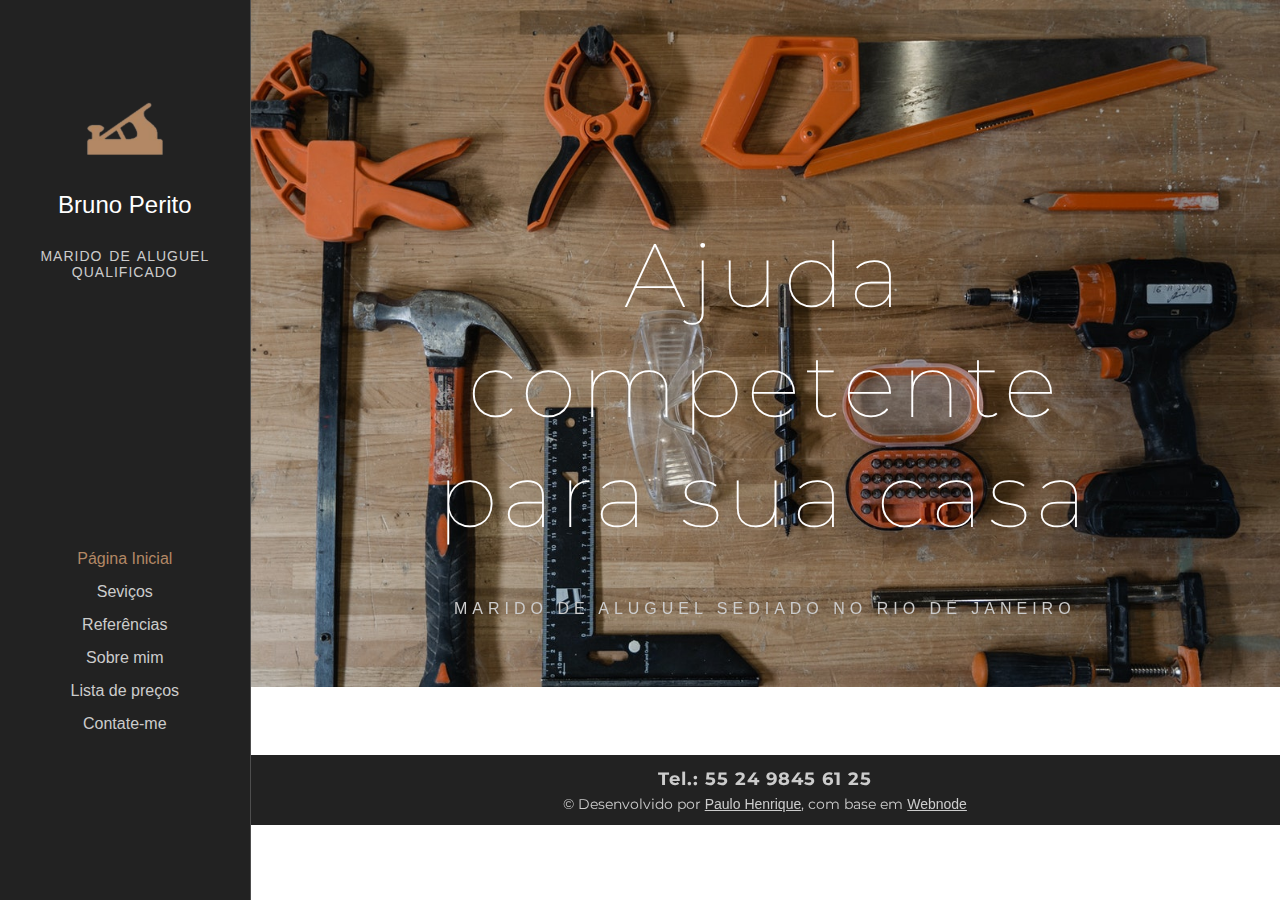
<file: index.html>
<!DOCTYPE html>
<html lang="pt-BR">
<head>
    <meta charset="UTF-8">
    <meta http-equiv="X-UA-Compatible" content="IE=edge">
    <meta name="viewport" content="width=device-width, initial-scale=1.0">
    <link rel="stylesheet" href="css/main.css">

    <link rel="preconnect" href="https://fonts.googleapis.com">
    <link rel="preconnect" href="https://fonts.gstatic.com" crossorigin>
    <link href="https://fonts.googleapis.com/css2?family=Montserrat:wght@200&display=swap" rel="stylesheet">

    <title>Marido de Aluguel</title>
</head>
<body>
    <header class="menu-principal">
       
            <div class="flex-conteiner logo">
                <img src="imagens/icone-ferramenta.png" alt="Ícone de uma ferrameta" width="50%" id="icone-ferramenta">
                <h5>Bruno Perito</h5>
                <p id="marido-qualificado">Marido de aluguel qualificado</p>
            </div>
    
            <div class="flex-conteiner menu-items">
        
                <ul class="menu">
                    <li><a href="#" id="pag-inicial">Página Inicial</a></li>
                    <li><a href="servicos.html">Seviços</a></li>
                    <li><a href="">Referências</a> </li>
                    <li><a href="">Sobre mim</a></li>
                    <li><a href="">Lista de preços</a></li>
                    <li><a href="">Contate-me</a></li>

                    <li><button id="btn-popup"><img src="/imagens/icone-menu02.png" alt="" id="icone-menu"></button></li>
                    
                </ul>
                
            </div>
    
    </header>

    <div id="popup-menu" class="popup-menu">
        <div class="modal">
            <div id="fecha-x">
                <span id="btn-fechar">&times;</span>
            </div>
            
            <ul class="menu-modal">
                <hr class="hr-popup">
                <li><a href="#" id="pag-inicial">Página Inicial</a></li>
                <hr class="hr-popup">
                <li><a href="servicos.html">Seviços</a></li>
                <hr class="hr-popup">
                <li><a href="">Referências</a> </li>
                <hr class="hr-popup">
                <li><a href="">Sobre mim</a></li>
                <hr class="hr-popup">
                <li><a href="">Lista de preços</a></li>
                <hr class="hr-popup">
                <li><a href="">Contate-me</a></li>
                <hr class="hr-popup">
            </ul>
        </div>
    </div>

    <div>
        <img src="imagens/pexels-tima-miroshnichenko-6790074.jpg" alt="Imagem de ferramentas" id="imagem-fundo">
    </div>

    <section class="interface">
        <div class="flex-interface">
            <h1>Ajuda competente para sua casa</h1>
            <p>MARIDO DE ALUGUEL SEDIADO NO RIO DE JANEIRO</p>
        </div>

        <div class="rodape">
            <h6>Tel.: 55 24 9845 61 25</h6>
            <p>&copy; Desenvolvido por <u>Paulo Henrique</u>, com base em <u>Webnode</u></p>
        </div>
    </section>

    <script src="javascript/script.js"></script>
        
    
</body>
</html>
</file>
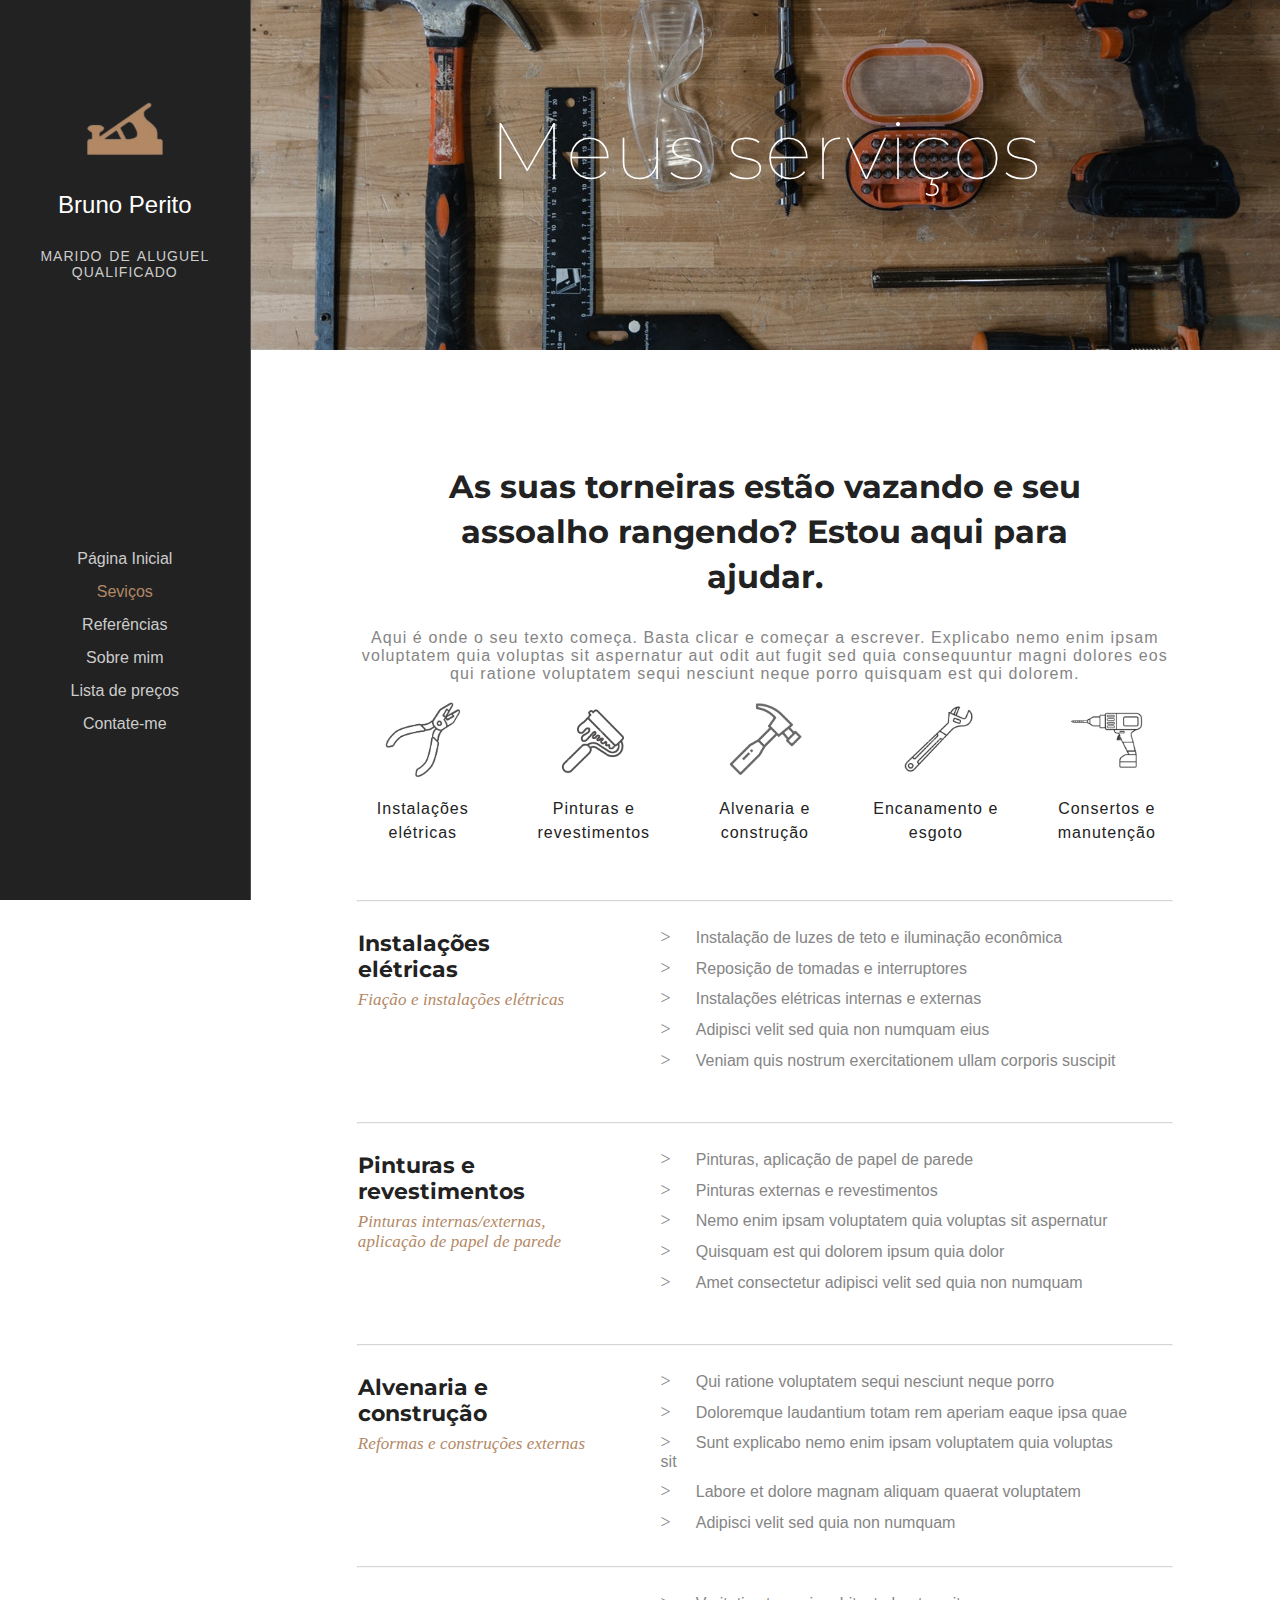
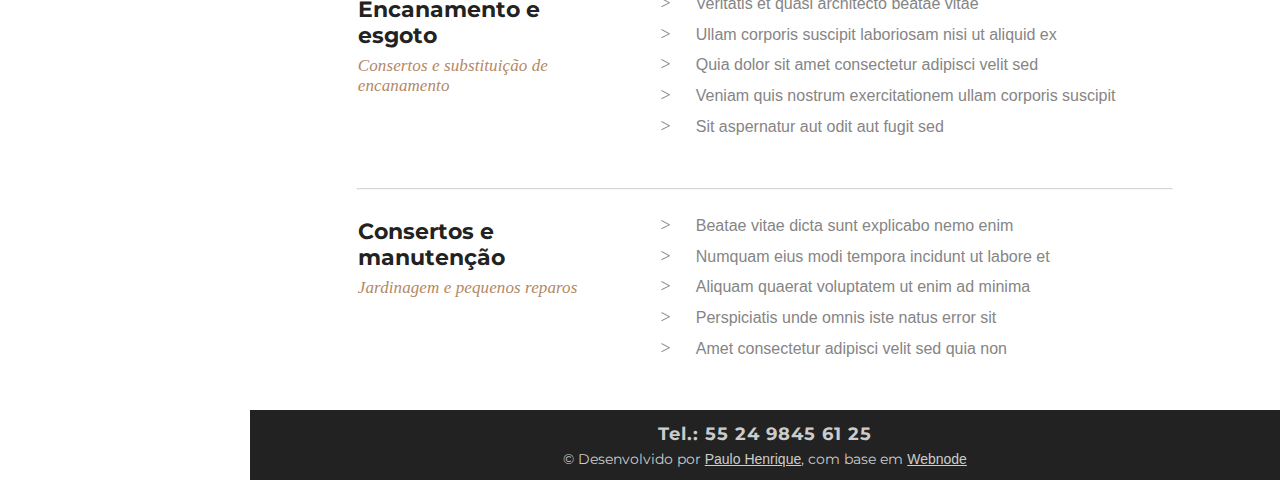
<file: servicos.html>
<!DOCTYPE html>
<html lang="pt-BR">
<head>
    <meta charset="UTF-8">
    <meta http-equiv="X-UA-Compatible" content="IE=edge">
    <meta name="viewport" content="width=device-width, initial-scale=1.0">
    <link rel="stylesheet" href="css/servicos.css">

    <link rel="preconnect" href="https://fonts.googleapis.com">
    <link rel="preconnect" href="https://fonts.gstatic.com" crossorigin>
    <link href="https://fonts.googleapis.com/css2?family=Montserrat:wght@200&display=swap" rel="stylesheet">

    <title>Serviços</title>
</head>
<body>
    <header class="menu-principal">
       
            <div class="flex-conteiner logo">
                <img src="imagens/icone-ferramenta.png" alt="Ícone de uma ferrameta" width="50%" id="icone-ferramenta">
                <h5>Bruno Perito</h5>
                <p id="marido-qualificado">Marido de aluguel qualificado</p>
            </div>
    
            <div class="flex-conteiner menu-items">
        
                <ul class="menu">
                    <li><a href="index.html">Página Inicial</a></li>
                    <li><a href="#" id="pag-selecionada">Seviços</a></li>
                    <li><a href="">Referências</a> </li>
                    <li><a href="">Sobre mim</a></li>
                    <li><a href="">Lista de preços</a></li>
                    <li><a href="">Contate-me</a></li>

                    <li><button id="btn-popup"><img src="/imagens/icone-menu02.png" alt="" id="icone-menu"></button></li>
                    
                </ul>
                
            </div>
    
    </header>

    <div id="popup-menu" class="popup-menu">
        <div class="modal">
            <div id="fecha-x">
                <span id="btn-fechar">&times;</span>
            </div>
            
            <ul class="menu-modal">
                <hr class="hr-popup">
                <li><a href="index.html">Página Inicial</a></li>
                <hr class="hr-popup">
                <li><a href="#" id="pag-selecionada">Seviços</a></li>
                <hr class="hr-popup">
                <li><a href="">Referências</a> </li>
                <hr class="hr-popup">
                <li><a href="">Sobre mim</a></li>
                <hr class="hr-popup">
                <li><a href="">Lista de preços</a></li>
                <hr class="hr-popup">
                <li><a href="">Contate-me</a></li>
                <hr class="hr-popup">
            </ul>
        </div>
    </div>

    <div class="flex-interface">
        <img src="imagens/pexels-tima-miroshnichenko-6790074.jpg" alt="Imagem de ferramentas" id="imagem-fundo">
        
        <div class="texto-principal">
            <h1>Meus serviços</h1>
        </div>
    </div>

    <section class="interface">

        <div class="interface-conteudo-principal">
            <div class="interface-conteudo-01">
                <h3>As suas torneiras estão vazando e seu assoalho rangendo? Estou aqui para ajudar.</h3>
                <p>Aqui é onde o seu texto começa. Basta clicar e começar a escrever. Explicabo nemo enim ipsam voluptatem quia voluptas sit aspernatur aut odit aut fugit sed quia consequuntur magni dolores eos qui ratione voluptatem sequi nesciunt neque porro quisquam est qui dolorem.</p>
            </div>

            <div class="interface-conteudo-02">
                <div class="servico">
                    <img src="imagens/alicate-icone02.png" alt="Ícone de um alicate">
                    <p>Instalações elétricas</p>
                </div>

                <div class="servico">
                    <img src="imagens/rolo-de-pintura-icone.png" alt="Ícone de um alicate">
                    <p>Pinturas e revestimentos</p>
                </div>

                <div class="servico"><img src="imagens/martelo-icone.png" alt="Ícone de um alicate" id="martelo-icon">
                    <p>Alvenaria e construção</p>
                </div>

                <div class="servico"><img src="imagens/chave-ajustavel-icone.png" alt="Ícone de um alicate">
                    <p>Encanamento e esgoto</p>
                </div>
                
                <div class="servico"><img src="imagens/furadeira-icone.png" alt="Ícone de um alicate">
                    <p>Consertos e manutenção</p>
                </div>
                
            </div>
        
            <hr class="hr-conteudo-02">
            <div class="interface-conteudo-03">
                <div class="servico-titulo">
                    <h5>Instalações elétricas</h5>
                    <p>Fiação e instalações elétricas</p>
                </div>

                <div class="servico-descricao">
                    <ul>
                        <li>Instalação de luzes de teto e iluminação econômica</li>
                        <li>Reposição de tomadas e interruptores</li>
                        <li>Instalações elétricas internas e externas</li>
                        <li>Adipisci velit sed quia non numquam eius</li>
                        <li>Veniam quis nostrum exercitationem ullam corporis suscipit</li>
                    </ul>
                </div>
            </div>

            <hr class="hr-conteudo-02">
            <div class="interface-conteudo-03">
                <div class="servico-titulo">
                    <h5>Pinturas e revestimentos</h5>
                    <p>Pinturas internas/externas, aplicação de papel de parede</p>
                </div>

                <div class="servico-descricao">
                    <ul>
                        <li>Pinturas, aplicação de papel de parede</li>
                        <li>Pinturas externas e revestimentos</li>
                        <li>Nemo enim ipsam voluptatem quia voluptas sit aspernatur</li>
                        <li>Quisquam est qui dolorem ipsum quia dolor</li>
                        <li>Amet consectetur adipisci velit sed quia non numquam</li>
                    </ul>
                </div>
            </div>

            <hr class="hr-conteudo-02">
            <div class="interface-conteudo-03">
                <div class="servico-titulo">
                    <h5>Alvenaria e construção</h5>
                    <p>Reformas e construções externas</p>
                </div>

                <div class="servico-descricao">
                    <ul>
                        <li>Qui ratione voluptatem sequi nesciunt neque porro</li>
                        <li>Doloremque laudantium totam rem aperiam eaque ipsa quae</li>
                        <li>Sunt explicabo nemo enim ipsam voluptatem quia voluptas sit</li>
                        <li>Labore et dolore magnam aliquam quaerat voluptatem</li>
                        <li>Adipisci velit sed quia non numquam</li>
                    </ul>
                </div>
            </div>

            <hr class="hr-conteudo-02">
            <div class="interface-conteudo-03">
                <div class="servico-titulo">
                    <h5>Encanamento e esgoto</h5>
                    <p>Consertos e substituição de encanamento</p>
                </div>

                <div class="servico-descricao">
                    <ul>
                        <li>Veritatis et quasi architecto beatae vitae</li>
                        <li>Ullam corporis suscipit laboriosam nisi ut aliquid ex</li>
                        <li>Quia dolor sit amet consectetur adipisci velit sed</li>
                        <li>Veniam quis nostrum exercitationem ullam corporis suscipit</li>
                        <li>Sit aspernatur aut odit aut fugit sed</li>
                    </ul>
                </div>
            </div>

            <hr class="hr-conteudo-02">
            <div class="interface-conteudo-03">
                <div class="servico-titulo">
                    <h5>Consertos e manutenção</h5>
                    <p>Jardinagem e pequenos reparos</p>
                </div>

                <div class="servico-descricao">
                    <ul>
                        <li>Beatae vitae dicta sunt explicabo nemo enim</li>
                        <li>Numquam eius modi tempora incidunt ut labore et</li>
                        <li>Aliquam quaerat voluptatem ut enim ad minima</li>
                        <li>Perspiciatis unde omnis iste natus error sit</li>
                        <li>Amet consectetur adipisci velit sed quia non</li>
                    </ul>
                </div>
            </div>

            <footer class="rodape">
                <h6>Tel.: 55 24 9845 61 25</h6>
                <p>&copy; Desenvolvido por <u>Paulo Henrique</u>, com base em <u>Webnode</u></p> 
            </footer>
        </div>

    </section>

    <script src="javascript/script.js"></script>
        
</body>
</html>
</file>
<file: css/main.css>
* {
    margin: 0;
    padding: 0;
    font-family: Arial, Helvetica, sans-serif;
    --cor-principal: rgb(34, 34, 34);
    --cor-secundaria: rgb(179, 136, 101);
    --cor-terciaria: #ccc;
    --cor-quartenaria: #fff;
}

header {
    background-color: var(--cor-principal);
    width: 19.5%;
    height: 100%;
    position: fixed;
    float: left;
    color: var(--cor-terciaria);
    z-index: 5;
    display: flex;
    flex-direction: column;
    border-right: 1px solid rgb(78, 78, 78);
}

.menu-principal {
    align-items: center;
    justify-content: space-around;
}


.flex-conteiner {
    display: flex;
    width: 70%;
    height: 100%;
    flex-direction: column;
    align-items: center;
    padding-bottom: 70px;
}

.flex-conteiner h5{
    font-size: 24px;
    font-weight: 400;
    color: var(--cor-quartenaria);
}
.flex-conteiner p {
    font-size: 14px;
    font-weight: lighter;
    text-align: center;
    color: var(--cor-terciaria);
    text-transform: uppercase;
    font-weight: lighter;
    word-spacing: 2px;
    letter-spacing: 1px;
}

.logo {
    justify-content: space-between;
    height: 180px;
}

.menu-items{
    height: 180px;
    justify-content: space-between;
}

.menu-items li{
    list-style: none;
    text-align: center;
    padding-bottom: 15px;
}

.menu-items a{
    text-decoration: none;
    color: var(--cor-terciaria);
}

.menu-items a:hover {
    color: var(--cor-secundaria);
}

#pag-inicial {
    color: var(--cor-secundaria);
}

.interface {
    width: 80.5%;
    height: 400px;
    position: relative;
    float: right;
    z-index: 4;
}

.interface h1{
    font-weight: lighter;
    color: var(--cor-quartenaria);
}

#imagem-fundo {
    position: fixed;
    width: 80.5%;
    right: 0;
    z-index: 1;
}

.flex-interface {
    display: flex;
    flex-direction: column;
    width: 80.5%;
    height: 535px;
    margin: auto;
    padding-top: 220px;
    justify-content: flex-start;
    align-items: center;
}

.flex-interface h1 {
    font-size: 90px;
    font-weight: 100;
    letter-spacing: 5px;
    text-align: center;
    font-family: 'Montserrat', sans-serif;
}

.flex-interface p {
    color: var(--cor-terciaria);
    padding-top: 50px;
    letter-spacing: 5px;
}

.rodape {
    height: 70px;
    z-index: 4;
    margin: auto;
    background-color: var(--cor-principal);
    color: var(--cor-terciaria);
    display: flex;
    align-items: center;
    flex-direction: column;
    justify-content: center;
}

.rodape h6 {
    font-family: 'Montserrat', sans-serif;
    font-size: 18px;
    letter-spacing: 1px;
}

.rodape p {
    padding-top: 5px;
    font-family: 'Montserrat', sans-serif;
    font-size: 14px;
}

.popup-menu {
    position: fixed;
    top: 0;
    right: 0;
    margin: auto;
    width: 80%;
    height: 100%;
    padding: 15px;
    border: 1px solid #ccc;
    background-color: var(--cor-quartenaria);
    display: none;
    z-index: 99;
}

.mostrar {
    display: block;
}

#icone-menu {
    height: 30px;
    width: auto;
    margin-bottom: 10px;
    display: none;
}

#btn-popup {
    height: 20px;
    width: auto;
    display: none;
    margin-bottom: 25px;
}

@media(max-width: 990px) {
    header {
        flex-direction: row;
        width: 100%;
        height: 100px;
        position: fixed;
    }

    .menu-principal {
        flex-direction: row;
        position: fixed;
    }

    .flex-conteiner {
        flex-direction: row;
        justify-content: flex-start;
        height: 80%;
        margin: auto;
        margin-left: 5%;
        padding: 1%;
    }

    .flex-conteiner h5{
        font-size: 15px;
        padding: 6px;
    }

    .flex-conteiner p {
        font-size: 0;
    }

    .interface {
        width: 100%;
        height: auto;
        float: none;
        word-break: break-all;
    }

    .flex-interface {
        width: 100%;
        height: auto;
        top: 0;
    }

    .menu-items {
        flex-direction: row;
        justify-content: flex-end;
        padding-right: 5%;
    }

    .menu {
        justify-content: flex-end;
    }

    .menu p {
        font-size: 10px;
    }

    .menu li{
        font-size: 0px;
        flex-direction: row;
        display:inline;
    }

    .rodape {
        margin-top: 20px;
        height: 20%;
        padding: 10px;
    }

    .menu-modal {
        text-decoration: none;
        list-style: none;
        display: flex;
        justify-content: space-between;
        flex-direction:column;
        height: 340px;
        width: 80%;
        margin-left: 15px;
        margin-top: 10px;
    }

    .menu-modal a {
        text-decoration: none;
        color: rgb(139, 139, 139);
        font-size: 16px;
        text-transform: uppercase;
    }

    .hr-popup {
        background-color: rgba(206, 206, 206, 0.5);
        height: .05px;
    }

    #fecha-x {
        position: relative;
        text-align: right;
        left: 10px;
        width: 81%;
        height: 20px;
        margin-top: 15px;
        margin-bottom: 25px;
    }

    #btn-fechar {
        align-items: flex-end;
        height: 20px;
        margin-right: auto;
        font-size: 20px;
        color: rgb(139, 139, 139);
    }

    #imagem-fundo {
        width: 990px;
        top:0;
        right: auto;
    }

    #marido-qualificado {
        overflow: hidden;
    }

    #icone-ferramenta {
        width: 15%;
        min-width: 50px;
    }

    #icone-menu {
        display: block;
    }

    @keyframes modal {
        from {
            opacity: 0;
            transform: translate3d(-60px, 0, 0);
        }
        to {
            opacity: 1;
            transform: translate3d(0, 0, 0);
        }
    }

    .mostrar .modal {
        animation: modal, .3s;
    }

    #btn-popup {
        background-color: var(--cor-principal);
        border: 2px solid var(--cor-principal);
        display: block;
    }

}
</file>
<file: css/servicos.css>
* {
    margin: 0;
    padding: 0;
    font-family: Arial, Helvetica, sans-serif;
    --cor-principal: rgb(34, 34, 34);
    --cor-secundaria: rgb(179, 136, 101);
    --cor-terciaria: #ccc;
    --cor-quartenaria: #fff;
    --cor-quintaria: rgb(133, 133, 133);
}

header {
    background-color: var(--cor-principal);
    width: 19.5%;
    height: 100%;
    position: fixed;
    float: left;
    color: var(--cor-terciaria);
    z-index: 5;
    display: flex;
    flex-direction: column;
    border-right: 1px solid rgb(78, 78, 78);
}

.menu-principal {
    align-items: center;
    justify-content: space-around;
}


.flex-conteiner {
    display: flex;
    width: 70%;
    height: 100%;
    flex-direction: column;
    align-items: center;
    padding-bottom: 70px;
}

.flex-conteiner h5{
    font-size: 24px;
    font-weight: 400;
    color: var(--cor-quartenaria);
}
.flex-conteiner p {
    font-size: 14px;
    font-weight: lighter;
    text-align: center;
    color: var(--cor-terciaria);
    text-transform: uppercase;
    font-weight: lighter;
    word-spacing: 2px;
    letter-spacing: 1px;
}

.logo {
    justify-content: space-between;
    height: 180px;
}

.menu-items{
    height: 180px;
    justify-content: space-between;
}

.menu-items li{
    list-style: none;
    text-align: center;
    padding-bottom: 15px;
}

.menu-items a{
    text-decoration: none;
    color: var(--cor-terciaria);
}

.menu-items a:hover {
    color: var(--cor-secundaria);
}

#pag-selecionada {
    color: var(--cor-secundaria);
}

.interface {
    width: 80.5%;
    min-height: 1550px;
    top: 50px;
    position: relative;
    float: right;
    z-index: 4;
}

.interface h1{
    font-weight: lighter;
    color: var(--cor-quartenaria);
}

#imagem-fundo {
    position: absolute;
    width: 100%;
    right: 0;
    z-index: 1;
    top: -320px;
}

.flex-interface {
    position: relative;
    width: 80.5%;
    height: 300px;
    margin: auto;
    margin-right: 0;
    display: flex;
    align-items: center;
}

.texto-principal {
    display: flex;
    flex-direction: column;
    margin: auto;
}

.texto-principal h1{
    font-size: 80px;
    font-weight: 100;
    letter-spacing: 1px;
    text-align: center;
    font-family: 'Montserrat', sans-serif;
    z-index: 4;
    color: #fff;
    position: relative;
}

.interface-conteudo-principal {
    position: relative;
    height: 1000px;
    z-index: 2;
    background-color: #fff;
}

.interface-conteudo-01 {
    width: 79%;
    height: 200px;
    margin: auto;
    display: flex;
    flex-direction: column;
    justify-content: space-between;
    text-align: center;
    padding-top: 45px;
    padding-bottom: 55px;
}

.interface-conteudo-01 p {
    color: var(--cor-quintaria);
    letter-spacing: 1.1px;
}

.interface-conteudo-01 h3 {
    padding-top: 70px;
    font-size: 32px;
    font-family: 'Montserrat', sans-serif;
    font-weight: bolder;
    line-height: 1.4em;
    width: 80%;
    margin: auto;
    padding-bottom: 30px;
    color: var(--cor-principal);
}

.interface-conteudo-02 {
    width: 79%;
    height: 200px;
    margin: auto;
    display: flex;
    justify-content: space-between;
    text-align: center;
    padding-top: 50px;
    color: var(--cor-principal);
}

.servico {
    width: 130px;
    text-align: center;
    line-height: 1.5em;
    letter-spacing: 1px;
}

.interface-conteudo-02 img {
    height: 80px;
    padding-bottom: 10px;
    opacity: 0.8;
}

.hr-conteudo-02 {
    width: 79%;
    margin: auto;
    background-color: var(--cor-quartenaria);
    opacity: 0.4;
}

#martelo-icon {
    opacity: 0.6;
}

.interface-conteudo-03 {
    width: 79%;
    height: 200px;
    margin: auto;
    display: flex;
    align-items: stretch;
    padding-top: 20px;
    color: var(--cor-principal);
}

.servico-titulo {
    width: 28%;
    font-size: 26px;
    font-weight: normal;
    color: var(--cor-principal); 
    padding-top: 1%;
    padding-right: 8%;
}

.servico-titulo h5 {
    font-family: 'Montserrat', sans-serif;
    font-style: normal;
}

.servico-titulo p {
    font-size: 17px;
    color: var(--cor-secundaria);
    padding-top: 8px;
    font-style: italic;
    font-family: 'Times New Roman', Times, serif;
    letter-spacing: 0.1px;
}

.servico-descricao {
    width: 60%;
}

.servico-descricao ul li{
    color: var(--cor-quintaria);
    list-style: none;
    padding-bottom: 16px;
    padding: 1% 2%;
    font-weight: lighter;
}

.servico-descricao ul li::before {
    content: '>';
    font-family: cursive;
    font-size: 18px;
    padding-right: 25px;
}

.rodape {
    position: relative;
    width: 100%;
    height: 70px;
    z-index: 4;
    background-color: var(--cor-principal);
    color: var(--cor-terciaria);
    display: flex;
    float: right;
    align-items: center;
    justify-content: center;
    flex-direction: column;
    bottom: 0;
}

.rodape h6 {
    font-family: 'Montserrat', sans-serif;
    font-size: 18px;
    letter-spacing: 1px;
}

.rodape p {
    padding-top: 5px;
    font-family: 'Montserrat', sans-serif;
    font-size: 14px;
}

.popup-menu {
    position: fixed;
    top: 0;
    right: 0;
    margin: auto;
    width: 80%;
    height: 100%;
    padding: 15px;
    border: 1px solid #ccc;
    background-color: var(--cor-quartenaria);
    display: none;
    z-index: 99;
}

.mostrar {
    display: block;
}

#icone-menu {
    height: 30px;
    width: auto;
    margin-bottom: 10px;
    display: none;
}

#btn-popup {
    height: 20px;
    width: auto;
    display: none;
    margin-bottom: 25px;
}

@media(max-width: 990px) {

    html {
        width: 100%;
    }

    header {
        flex-direction: row;
        width: 100%;
        height: 60px;
        position: fixed;
    }

    .menu-principal {
        flex-direction: row;
        position: fixed;
    }

    .flex-conteiner {
        flex-direction: row;
        justify-content: flex-start;
        height: 80%;
        margin: auto;
        margin-left: 5%;
        padding: 1%;
        width: 100%;
    }

    .flex-conteiner h5{
        font-size: 15px;
        padding: 6px;
    }

    .flex-conteiner p {
        font-size: 0;
    }

    .interface {
        width: 100%;
        height: auto;
        float: none;
        word-break: break-all;
    }

    .flex-interface {
        width: 100%;
        height: auto;
        top: 60px;
        position: relative;
    }

    .texto-principal {
        width: 100%;
        position: absolute;
        align-items: center;
        text-align: center;
        margin: auto;
        z-index: 4;
        padding: 2%;
    }

    .texto-principal h1 {
        word-wrap: break-word;
        font-size: 40px;
    }

    .menu-items {
        flex-direction: row;
        justify-content: flex-end;
        padding-right: 5%;
    }

    .menu {
        justify-content: flex-end;
    }

    .menu p {
        font-size: 10px;
    }

    .menu li{
        font-size: 0px;
        flex-direction: row;
        display:inline;
    }

    .rodape {
       width: 100%;
       height: 30%;
       flex-direction: column;
       align-items: center;
       justify-content: center;
       padding: 5%;
    }

    .menu-modal {
        text-decoration: none;
        list-style: none;
        display: flex;
        justify-content: space-between;
        flex-direction:column;
        height: 340px;
        width: 80%;
        margin-left: 15px;
        margin-top: 10px;
    }

    .menu-modal a {
        text-decoration: none;
        color: rgb(139, 139, 139);
        font-size: 16px;
        text-transform: uppercase;
    }

    .hr-popup {
        background-color: rgba(206, 206, 206, 0.5);
        height: .05px;
    }

    #fecha-x {
        position: relative;
        text-align: right;
        left: 10px;
        width: 81%;
        height: 20px;
        margin-top: 15px;
        margin-bottom: 25px;
    }

    #btn-fechar {
        align-items: flex-end;
        height: 20px;
        margin-right: auto;
        font-size: 20px;
        color: rgb(139, 139, 139);
    }

    #imagem-fundo {
        width: 110%;
        top:0;
        right: auto;
        position: relative;
        z-index: 0;
    }

    #marido-qualificado {
        overflow: hidden;
    }

    #icone-ferramenta {
        width: 10%;
        min-width: 50px;
    }

    #icone-menu {
        display: block;
    }

    @keyframes modal {
        from {
            opacity: 0;
            transform: translate3d(-60px, 0, 0);
        }
        to {
            opacity: 1;
            transform: translate3d(0, 0, 0);
        }
    }

    .mostrar .modal {
        animation: modal, .3s;
    }

    #btn-popup {
        background-color: var(--cor-principal);
        border: 2px solid var(--cor-principal);
        display: block;
    }

    .interface-conteudo-principal {
        display: flex;
        flex-direction: column;
        width: 100%;
        margin: auto;
    }

    .interface-conteudo-01 {
        display: flex;
        flex-direction: column;
        height: 100%;
        padding-bottom: 0;
        width: 110%;
    }

    .interface-conteudo-01 p {
        width: 80%;
        margin: auto;
        align-items: center;
    }

    .interface-conteudo-02 {
        display: flex;
        align-items: center;
        flex-direction: column;
        height: 100%;
        width: 110%;
    }

    .interface-conteudo-03 {
        display: flex;
        align-items: center;
        flex-direction: column;
        height: 100%;
        width: 100%;
        padding: 5%;
    }

    .servico {
        padding-bottom: 10px;
        width: 100%;
    }

    .hr-conteudo-02 {
        width: 85%;
    }

    .servico-titulo {
        width: 100%;
        padding-right: 0;
        padding-bottom: 20px;
    }

    .servico-descricao {
        width: 100%;
        word-wrap: break-word;
    }

}
</file>
